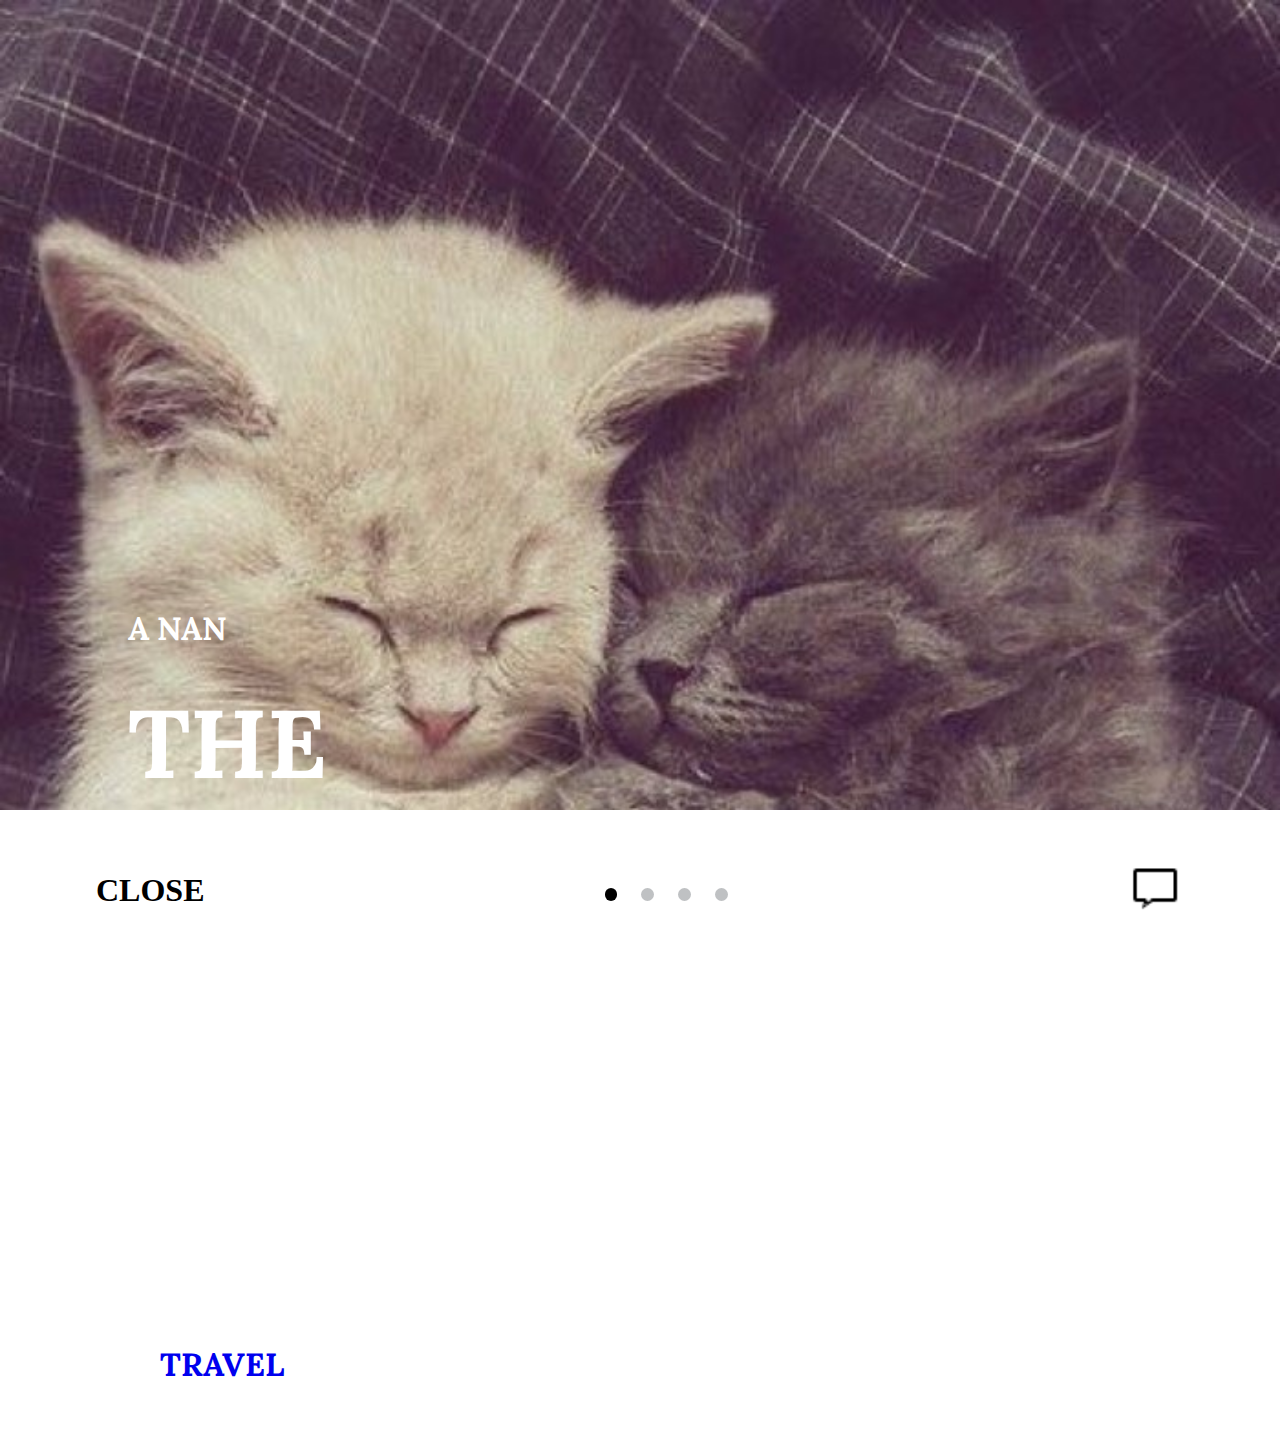
<file: index.html>
<!DOCTYPE html>
<html lang="en">
<head>
	<meta charset="UTF-8">
	<title>driabble1</title>
	<link href="css/index.css" rel="stylesheet" >
	<link href="css/common.css" rel="stylesheet" >
	 <link href='http://fonts.googleapis.com/css?family=Lora:400,700,400italic,700italic' rel='stylesheet' type='text/css'> 
	
</head>
<body>
	<div class="main">
		<div class="text">
			<p>A NAN</p>
			<h1>THE</h1>
			<h1>PEACEFUL LIFE</h1>
			<h1>WITH</h1>
			<h1>GET</h1>
			<h1>UNIVERSE</h1>
			<p><a href="article.html">TRAVEL</a></p>
		</div>
	</div>
	<div class="footer">
		<p class="close">CLOSE</p>
		<div class="dots">
			<span></span>
			<span></span>
			<span></span>
			<span></span>
		</div>
		<div class="chat">
			<a href="comments.html"><img src="images/chat.png"></a>
		</div>
	</div>
</body>
</html>
</file>
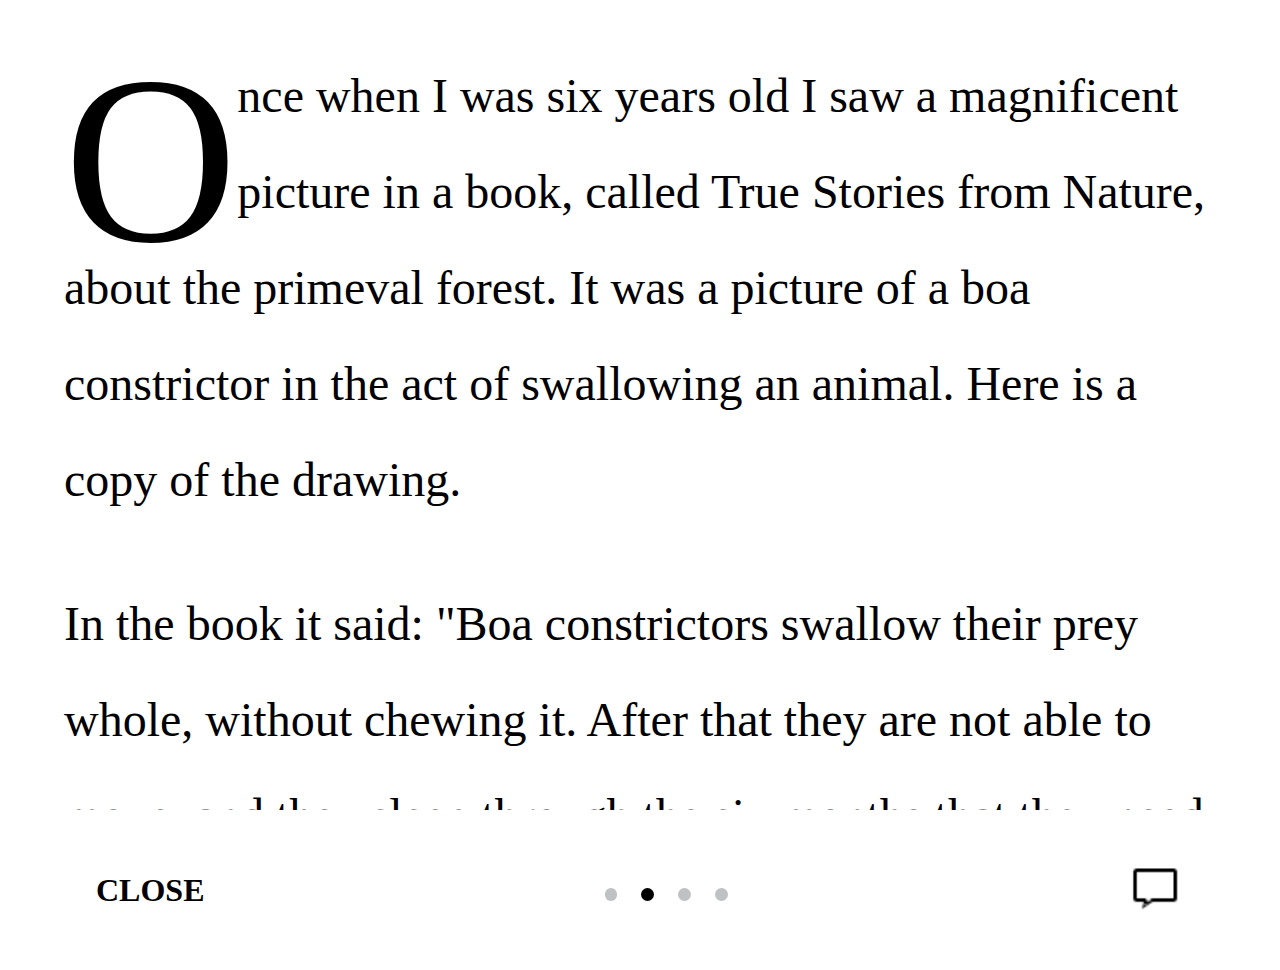
<file: article.html>
<!DOCTYPE html>
<html lang="en">
<head>
	<meta charset="UTF-8">
	<title>Artical</title>
	<link href="css/common.css" rel="stylesheet" >
	<style>
		.main{
			padding:0 4rem;
			overflow: scroll;
			
		}
		.main p{
			font-size: 3rem;
			line-height: 6rem;
			
		}
		.main p:first-child:first-letter{
			font-size: 15rem;
			float:left;
			margin-top:4rem;
		}
		
		.dots span:nth-child(2){
			background-color: black;
		}

	</style>
</head>
<body>
	<div class="main">
	<p>Once when I was six years old I saw a magnificent picture in a book, called True Stories from Nature, about the primeval forest. It was a picture of a boa constrictor in the act of swallowing an animal. Here is a copy of the drawing.
</p>
<p>In the book it said: "Boa constrictors swallow their prey whole, without chewing it. After that they are not able to move, and they sleep through the six months that they need for digestion."</p>
<p>I showed my masterpiece to the grown-ups, and asked them whether the drawing frightened them.

But they answered: "Frighten? Why should any one be frightened by a hat?"

My drawing was not a picture of a hat. It was a picture of a boa constrictor digesting an elephant. But since the grown-ups were not able to understand it, I made another drawing: I drew the inside of the boa constrictor, so that the grown-ups could see it clearly.</p>

	</div>
	<div class="footer">
		<p class="close">CLOSE</p>
		<div class="dots">
			<span></span>
			<span></span>
			<span></span>
			<span></span>
		</div>
		<div class="chat">
			<img src="images/chat.png">
		</div>
	</div>
</body>
</html>
</file>
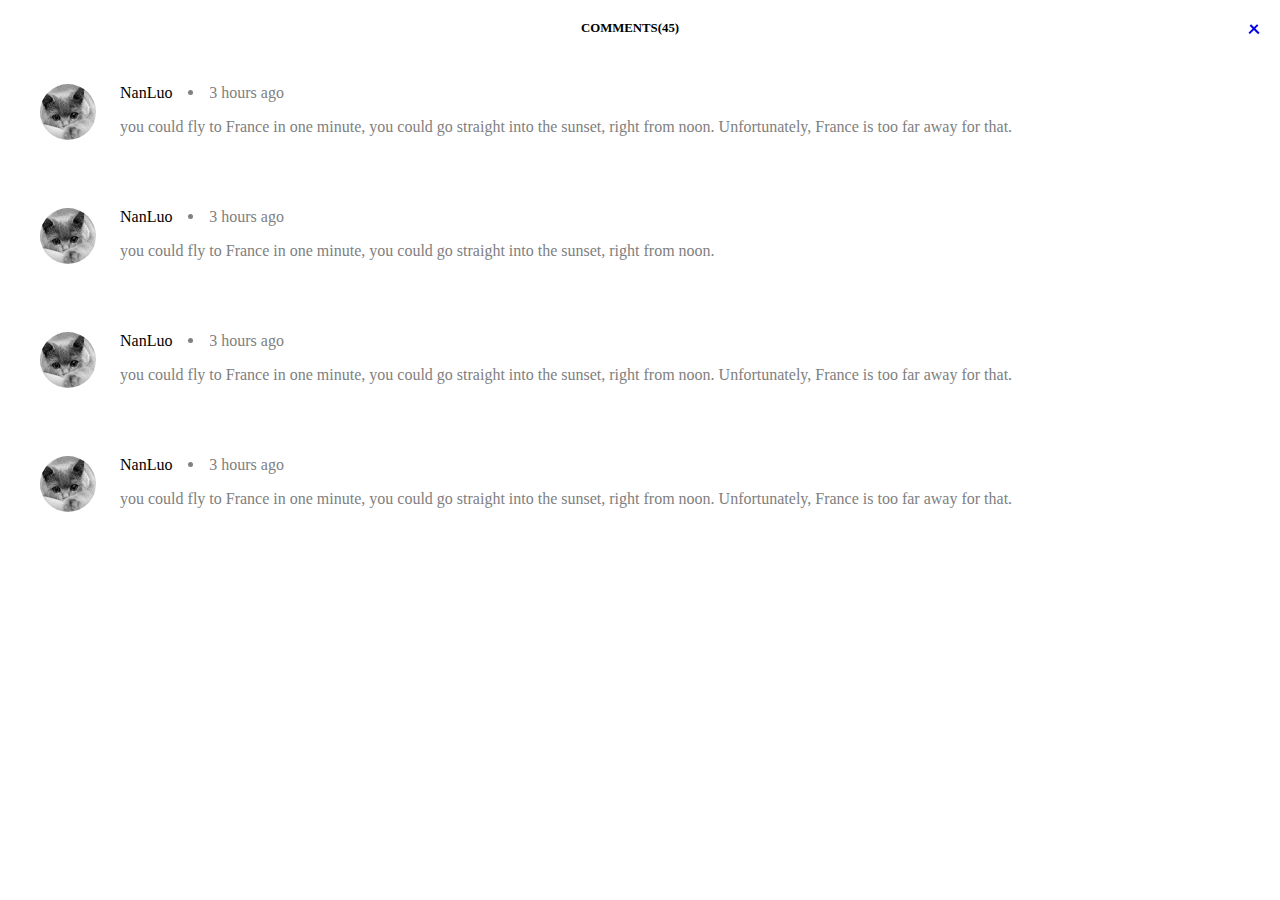
<file: comments.html>
<!DOCTYPE html>
<html lang="en">
<head>
	<meta charset="UTF-8">
	<meta name="viewport" content="width=device-width, initial-scale=1.0">
	<title>comments</title>
	<link href="css/comments.css" rel="stylesheet">

</head>
<body>
	<div class="c_header">
	<h1>COMMENTS(<span>45</span>)</h1>
	<div class="x"><a href="index.html"><span></span><span></span></span></a></div>
	</div>
	<div class="comments">
		<div class="message">
			<img src="images/cat.jpg">
			<!--<div class="pic"></div>-->
			<div class="m_content">
				<div class="information">
					<p class="name">NanLuo</p>
					<span></span>
					<p class="time">3 hours ago</p>
				</div>
				<p class="text"> you could fly to France in one minute, you could go straight into the sunset, right from noon. Unfortunately, France is too far away for that.</p>
				</div>
			</div>

			<div class="message">
			<img src="images/cat.jpg">
			<!--<div class="pic"></div>-->
			<div class="m_content">
				<div class="information">
					<p class="name">NanLuo</p>
					<span></span>
					<p class="time">3 hours ago</p>
				</div>
				<p class="text"> you could fly to France in one minute, you could go straight into the sunset, right from noon. </p>
				</div>
			</div>

			<div class="message">
			<img src="images/cat.jpg">
			<!--<div class="pic"></div>-->
			<div class="m_content">
				<div class="information">
					<p class="name">NanLuo</p>
					<span></span>
					<p class="time">3 hours ago</p>
				</div>
				<p class="text"> you could fly to France in one minute, you could go straight into the sunset, right from noon. Unfortunately, France is too far away for that.</p>
				</div>
			</div>

			<div class="message">
			<img src="images/cat.jpg">
			<!--<div class="pic"></div>-->
			<div class="m_content">
				<div class="information">
					<p class="name">NanLuo</p>
					<span></span>
					<p class="time">3 hours ago</p>
				</div>
				<p class="text"> you could fly to France in one minute, you could go straight into the sunset, right from noon. Unfortunately, France is too far away for that.</p>
				</div>
			</div>
		</div>
				<script type="text/javascript">
			
		</script>
	</body>
	</html>
</file>
<file: css/index.css>
.main{
		font-family: "Tahoma",lora;
		background-image: url(../images/cat.jpeg);
		background-repeat: no-repeat;
		background-size:cover;
		color: white;
	}
	.text{
		padding:45% 0 0 10%;

	}
	p{
		font-size:2rem;
		font-weight: bold;
	}
	.text h1{
		font-size: 6rem;
		margin:0;
	}
	.text p:last-child{
		color: black;
		background-color: white;
		display: inline-block;
		padding:1rem 2rem;
	}
	
	.dots span:first-child{
		background-color: black;
	}
</file>
<file: css/common.css>
html,body{
	height:100%;
	margin:0;}
.main{
		height:90%;
	}
.footer{
		display: flex;
		justify-content: space-between;
		align-items:center;
	}
	
.footer>div,.close{
		margin:3rem 6rem;
		font-size: 2rem;
		font-weight: bold;
	}

	.dots span{
		display: inline-block;
		width:0.8rem;
		height:0.8rem;
		border-radius: 5rem;
		margin:0 0.5rem;
		background-color: #bfc1c3;
	}
	

	.chat img{
		min-width:3.5rem;
	}
	 a{
	 	text-decoration: none;

	 }
	 a:visited{
	 	color: black;
	 }
</file>
<file: css/comments.css>
.comments{
	padding: 2rem;
}

.message{
	margin-bottom: 3.5rem;
}
.c_header{
	display: flex;
	align-items:center;
	justify-content: flex-end;
	
}

h1{
	font-size: 0.8rem;
	margin:0.8rem auto;
	margin-bottom: 1rem;
}

.x{
	padding-right: 1rem;
}
.x span{
	display: inline-block;
	border: solid 0.1px ;
	height:10px;
	transform-origin: 55% 55%;
}

.x span:first-of-type{
	transform: rotate(45deg);
}
.x span:last-of-type{
	transform: rotate(-45deg);
}
.message{
	display: flex;
	align-items: flex-start;
	
}

img{
	width: 3.5rem;
	height: 3.5rem;
	border-radius: 5rem;
	margin-right: 1.5rem;
}
.m_content{
	display: flex;
	flex-direction: column;
	justify-content: space-between; 
}
.information{
	display: flex;
	align-items:center;
}

.name,.time{
	margin: 0;}

.information span{
	width: 0.3rem;
	height: 0.3rem;
	background-color: grey;
	border-radius: 5rem;
	margin: 0 1rem;
}
.time{
	color: grey;
}

.text{
	color: grey;
}
</file>
